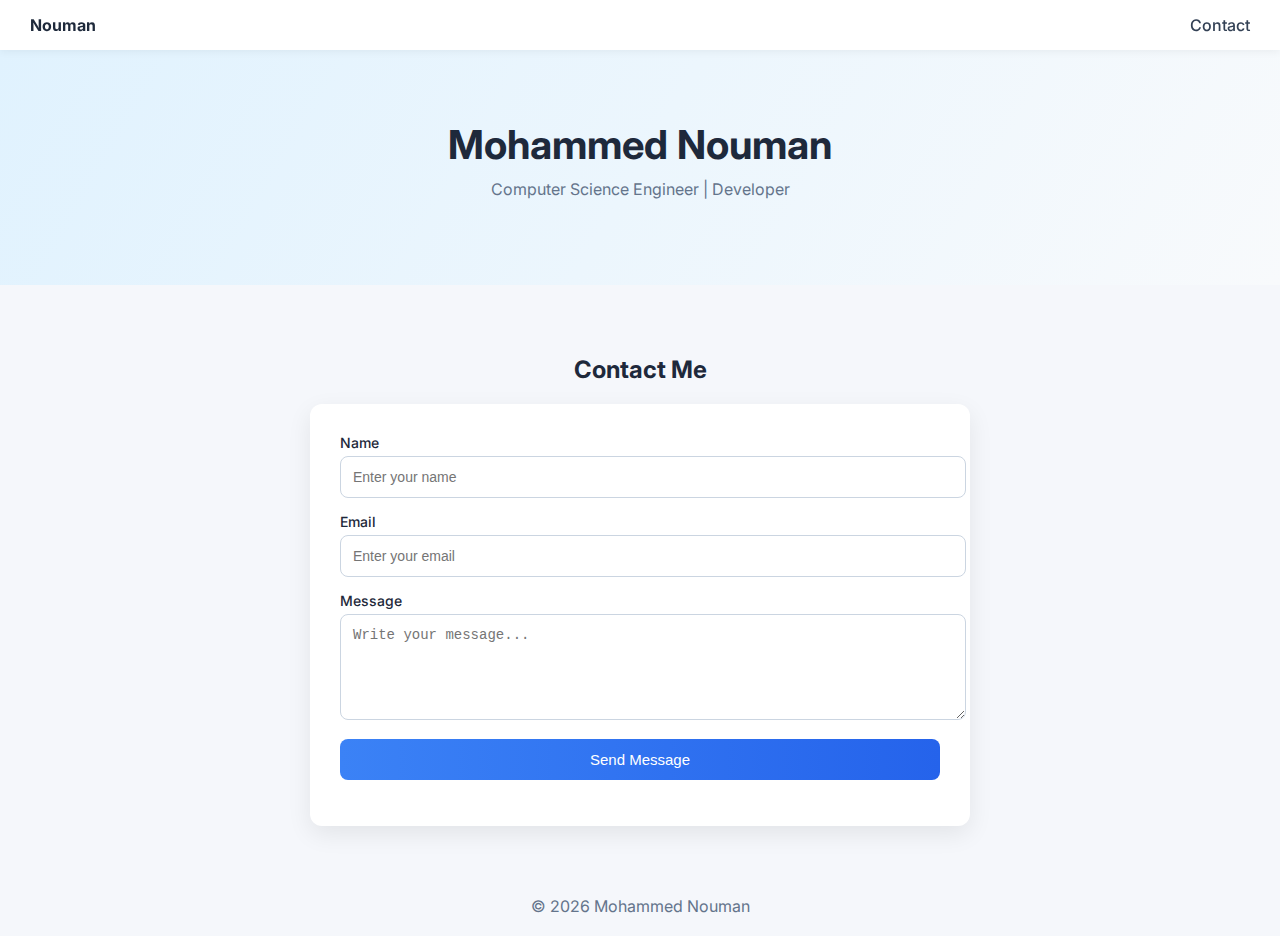
<file: index.html>
<!DOCTYPE html>
<html lang="en">
<head>
<meta charset="UTF-8">
<meta name="viewport" content="width=device-width, initial-scale=1.0">
<title>Mohammed Nouman | Portfolio</title>

<link href="https://fonts.googleapis.com/css2?family=Inter:wght@300;400;500;600&display=swap" rel="stylesheet">

<style>

body {
    margin: 0;
    font-family: 'Inter', sans-serif;
    background: #f5f7fb;
    color: #1e293b;
}

/* ===== NAVBAR ===== */

nav {
    display: flex;
    justify-content: space-between;
    padding: 15px 30px;
    background: white;
    box-shadow: 0 2px 8px rgba(0,0,0,0.05);
    position: sticky;
    top: 0;
}

nav a {
    text-decoration: none;
    margin-left: 20px;
    color: #334155;
    font-weight: 500;
}

/* ===== HERO ===== */

.hero {
    text-align: center;
    padding: 70px 20px;
    background: linear-gradient(120deg, #e0f2fe, #f8fafc);
}

.hero h1 {
    margin: 0;
    font-size: 40px;
}

.hero p {
    margin-top: 10px;
    color: #64748b;
}

/* ===== SECTION ===== */

section {
    max-width: 1000px;
    margin: auto;
    padding: 50px 20px;
}

/* ===== CONTACT PREMIUM CARD ===== */

.contact-box {
    background: white;
    padding: 30px;
    border-radius: 12px;
    box-shadow: 0 8px 25px rgba(0,0,0,0.08);
    max-width: 600px;
    margin: auto;
}

/* INPUTS */

.input-group {
    margin-bottom: 15px;
}

label {
    font-size: 14px;
    font-weight: 500;
    display: block;
    margin-bottom: 5px;
}

input, textarea {
    width: 100%;
    padding: 12px;
    border-radius: 8px;
    border: 1px solid #cbd5e1;
    font-size: 14px;
    outline: none;
    transition: 0.2s;
}

input:focus, textarea:focus {
    border-color: #3b82f6;
    box-shadow: 0 0 5px rgba(59,130,246,0.3);
}

/* BUTTON */

button {
    width: 100%;
    padding: 12px;
    background: linear-gradient(90deg, #3b82f6, #2563eb);
    border: none;
    color: white;
    font-size: 15px;
    font-weight: 500;
    border-radius: 8px;
    cursor: pointer;
    transition: 0.3s;
}

button:hover {
    opacity: 0.9;
}

/* SUCCESS MESSAGE */

.success {
    text-align: center;
    margin-top: 10px;
    color: #16a34a;
    font-weight: 500;
}

/* FOOTER */

footer {
    text-align: center;
    padding: 20px;
    color: #64748b;
}

</style>
</head>

<body>

<!-- NAV -->
<nav>
    <div><b>Nouman</b></div>
    <div>
        <a href="#contact">Contact</a>
    </div>
</nav>

<!-- HERO -->
<div class="hero">
    <h1>Mohammed Nouman</h1>
    <p>Computer Science Engineer | Developer</p>
</div>

<!-- CONTACT -->
<section id="contact">

    <h2 style="text-align:center;margin-bottom:20px;">Contact Me</h2>

    <div class="contact-box">

        <div class="input-group">
            <label>Name</label>
            <input type="text" id="name" placeholder="Enter your name">
        </div>

        <div class="input-group">
            <label>Email</label>
            <input type="email" id="email" placeholder="Enter your email">
        </div>

        <div class="input-group">
            <label>Message</label>
            <textarea id="message" rows="5" placeholder="Write your message..."></textarea>
        </div>

        <button onclick="sendMessage()">Send Message</button>

        <p id="response" class="success"></p>

    </div>

</section>

<footer>
© 2026 Mohammed Nouman
</footer>

<script>

const API = "https://portfolio-backend-rgbj.onrender.com";

async function sendMessage(){

    const name = document.getElementById("name").value.trim();
    const email = document.getElementById("email").value.trim();
    const message = document.getElementById("message").value.trim();

    if(!name || !email || !message){
        alert("Please fill all fields");
        return;
    }

    try {

        const res = await fetch(API + "/contact", {
            method: "POST",
            headers: {"Content-Type":"application/json"},
            body: JSON.stringify({name,email,message})
        });

        if(res.ok){
            document.getElementById("response").innerText = "Message sent successfully!";
            document.getElementById("name").value="";
            document.getElementById("email").value="";
            document.getElementById("message").value="";
        } else {
            document.getElementById("response").innerText = "Failed to send message.";
        }

    } catch {
        document.getElementById("response").innerText = "Server error. Try again.";
    }
}

</script>

</body>
</html>
</file>
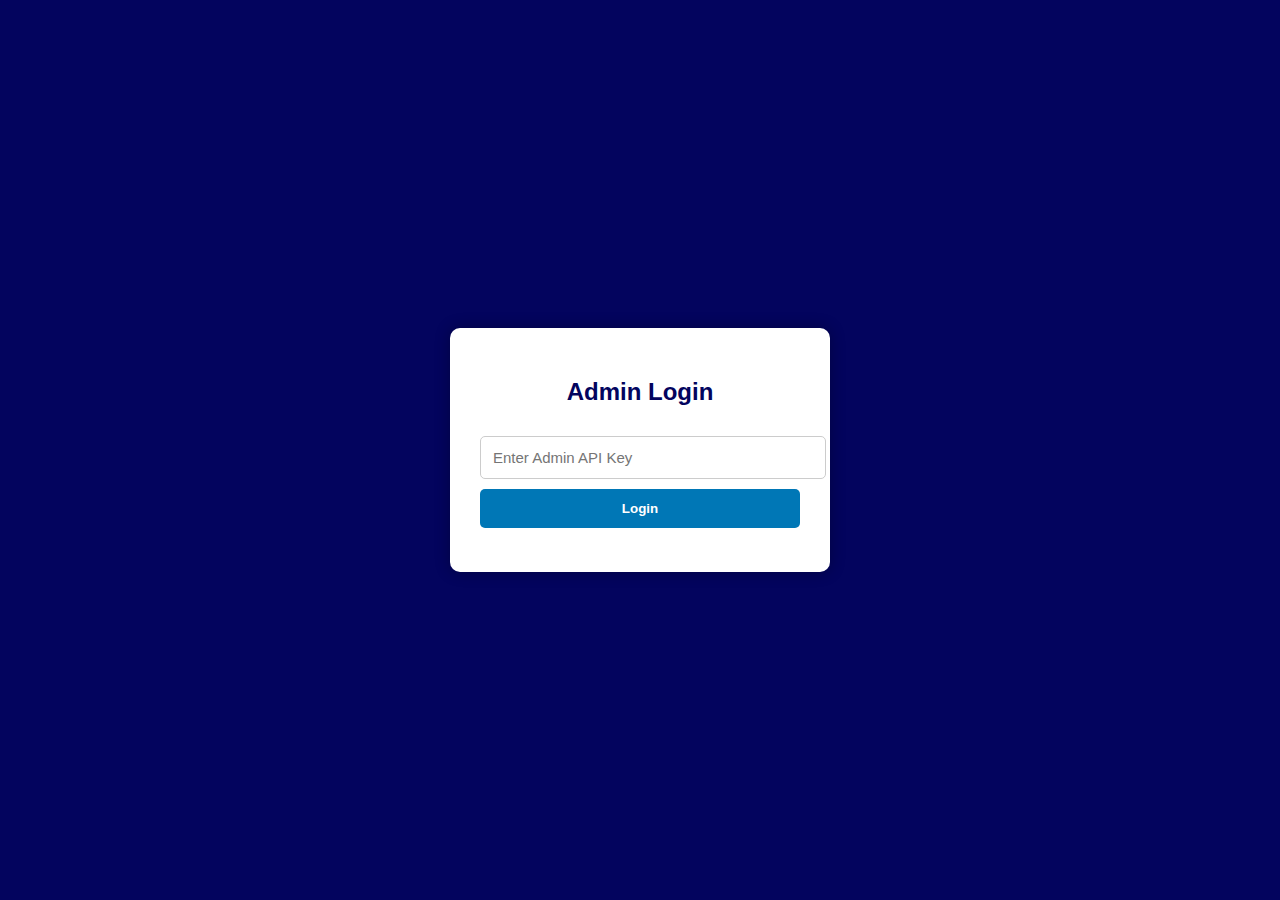
<file: admin/login.html>
<!DOCTYPE html>
<html lang="en">
<head>
    <meta charset="UTF-8">
    <title>Admin Login</title>
    <meta name="viewport" content="width=device-width, initial-scale=1.0">

    <style>
        body {
            font-family: Arial, sans-serif;
            background: #03045e;
            height: 100vh;
            display: flex;
            align-items: center;
            justify-content: center;
            margin: 0;
        }

        .login-box {
            background: white;
            padding: 30px;
            width: 320px;
            border-radius: 10px;
            box-shadow: 0 0 15px rgba(0,0,0,0.3);
            text-align: center;
        }

        h2 {
            margin-bottom: 20px;
            color: #03045e;
        }

        input {
            width: 100%;
            padding: 12px;
            margin: 10px 0;
            border: 1px solid #ccc;
            border-radius: 5px;
            font-size: 15px;
        }

        button {
            width: 100%;
            padding: 12px;
            background: #0077b6;
            color: white;
            border: none;
            border-radius: 5px;
            font-weight: bold;
            cursor: pointer;
        }

        button:hover {
            background: #023e8a;
        }

        .error {
            color: red;
            margin-top: 10px;
            font-size: 14px;
        }
    </style>
</head>
<body>

<div class="login-box">

    <h2>Admin Login</h2>

    <input type="password" id="apiKey" placeholder="Enter Admin API Key">

    <button onclick="login()">Login</button>

    <p class="error" id="errorMsg"></p>

</div>

<script>
function login() {

    const key = document.getElementById("apiKey").value.trim();
    const error = document.getElementById("errorMsg");

    if (!key) {
        error.innerText = "API Key required";
        return;
    }

    // Save key
    localStorage.setItem("ADMIN_API_KEY", key);

    // Test key
    fetch("https://portfolio-backend-rgbj.onrender.com/admin/messages", {
        headers: {
            "x-api-key": key
        }
    })
    .then(res => {

        if (res.ok) {
            window.location.href = "admin/messages.html";
        }
        else {
            localStorage.removeItem("ADMIN_API_KEY");
            error.innerText = "Invalid API Key";
        }

    })
    .catch(() => {
        error.innerText = "Server error";
    });

}
</script>

</body>
</html>
</file>
